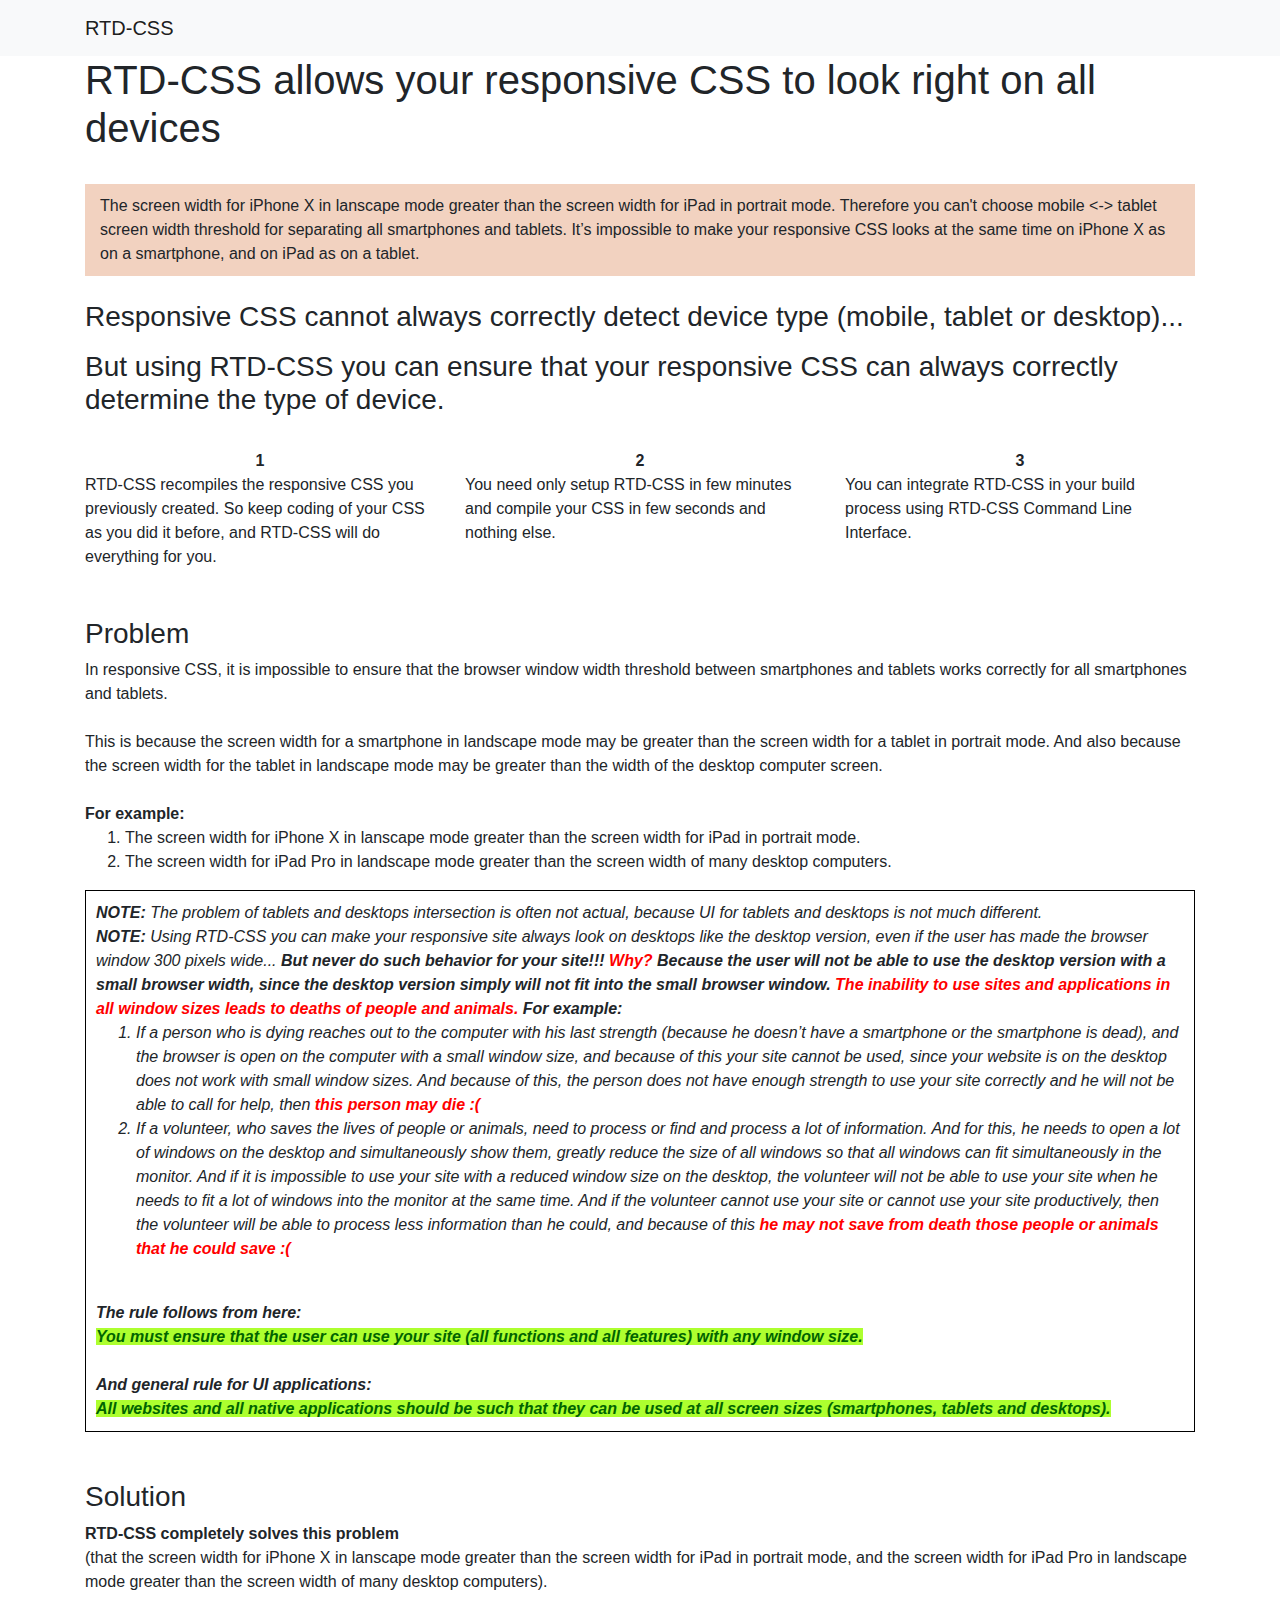
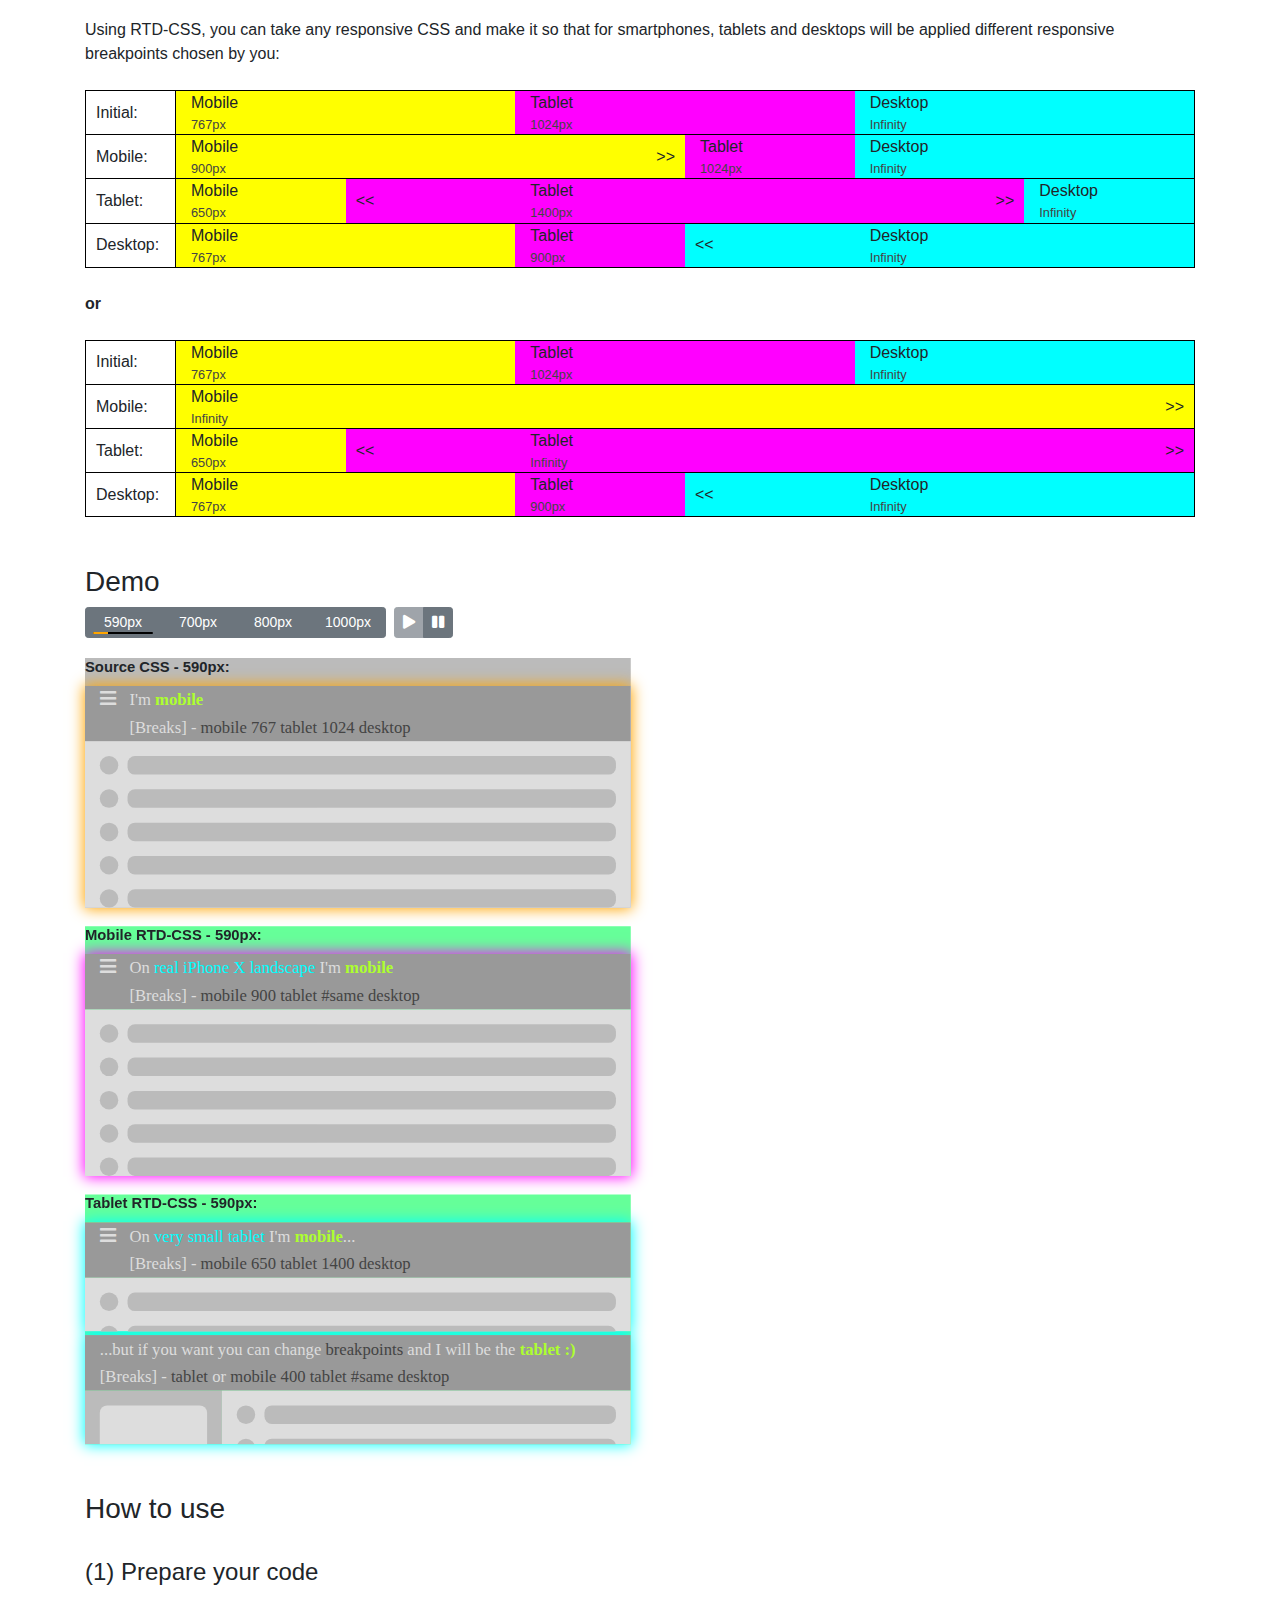
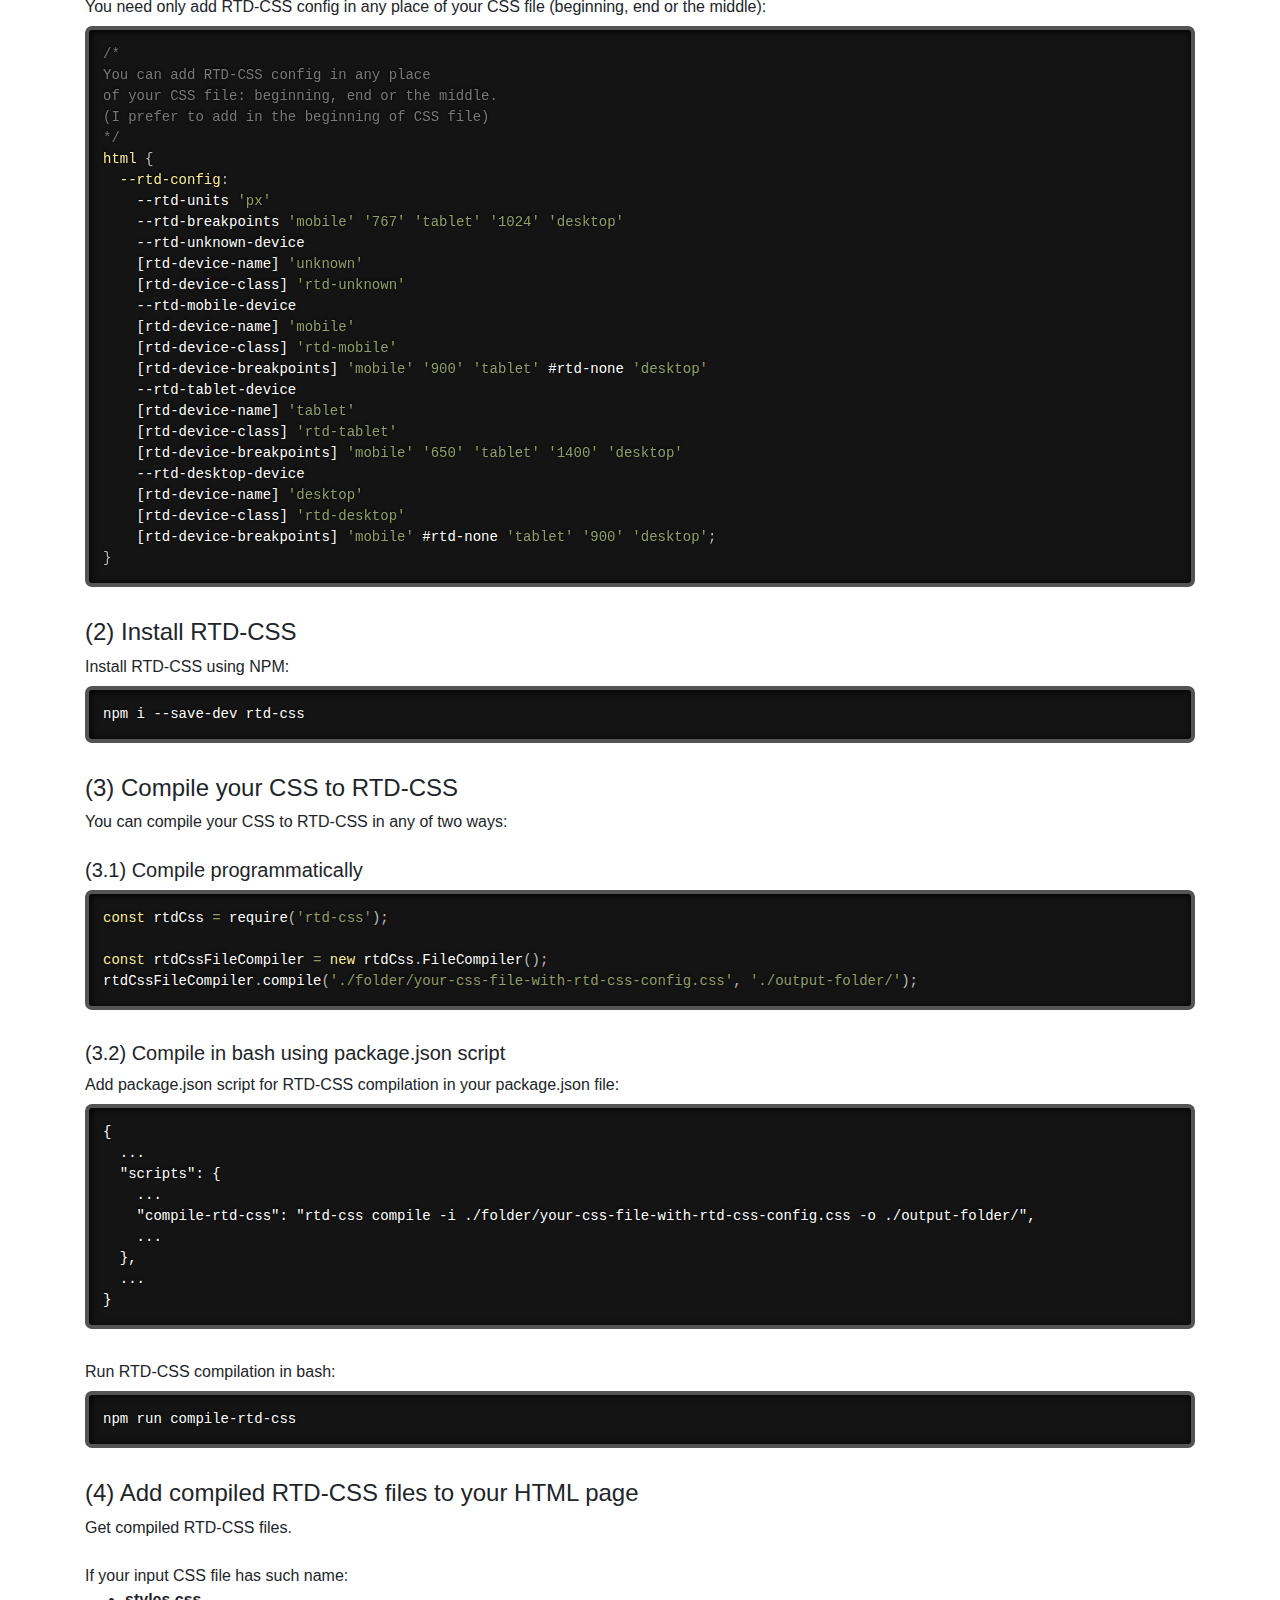
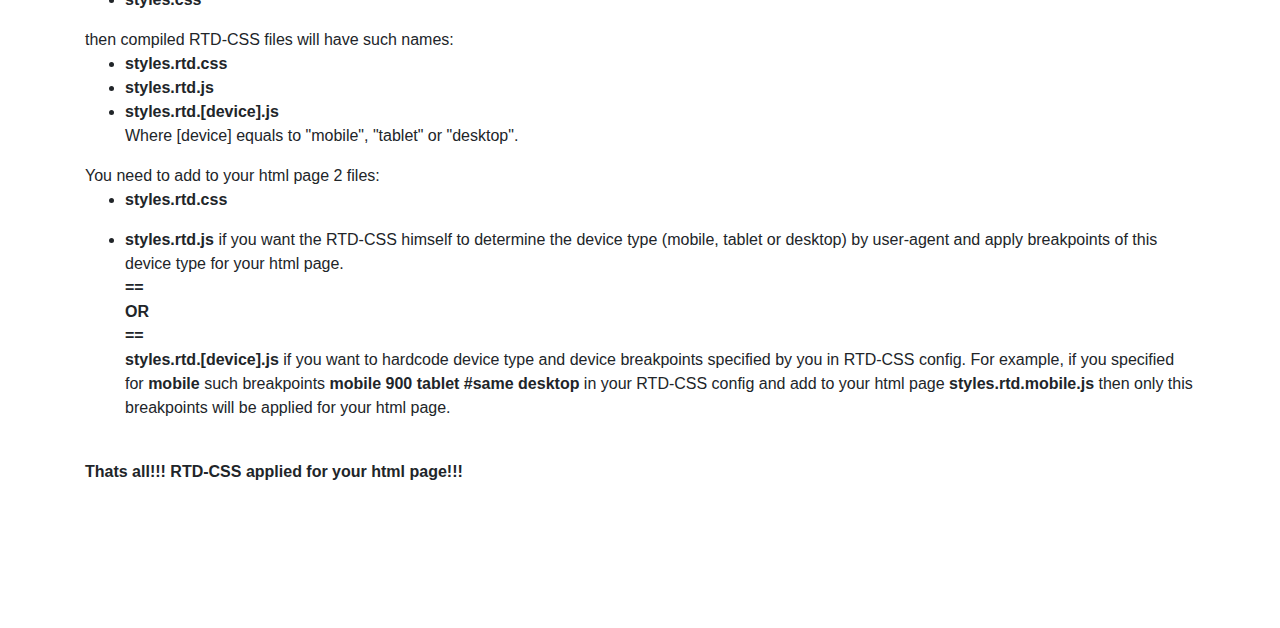
<file: index.html>
<!doctype html>
<html lang="en">
<head>
  <meta charset="utf-8">
  <title>RTD-CSS</title>
  <base href="/">

  <meta name="viewport" content="width=device-width, initial-scale=1">
  <link rel="icon" type="image/x-icon" href="favicon.ico">
</head>
<body>
  <app-root></app-root>
<script src="runtime-es2015.js" type="module"></script><script src="polyfills-es2015.js" type="module"></script><script src="runtime-es5.js" nomodule defer></script><script src="polyfills-es5.js" nomodule defer></script><script src="styles-es2015.js" type="module"></script><script src="styles-es5.js" nomodule defer></script><script src="vendor-es2015.js" type="module"></script><script src="main-es2015.js" type="module"></script><script src="vendor-es5.js" nomodule defer></script><script src="main-es5.js" nomodule defer></script></body>
</html>
</file>
